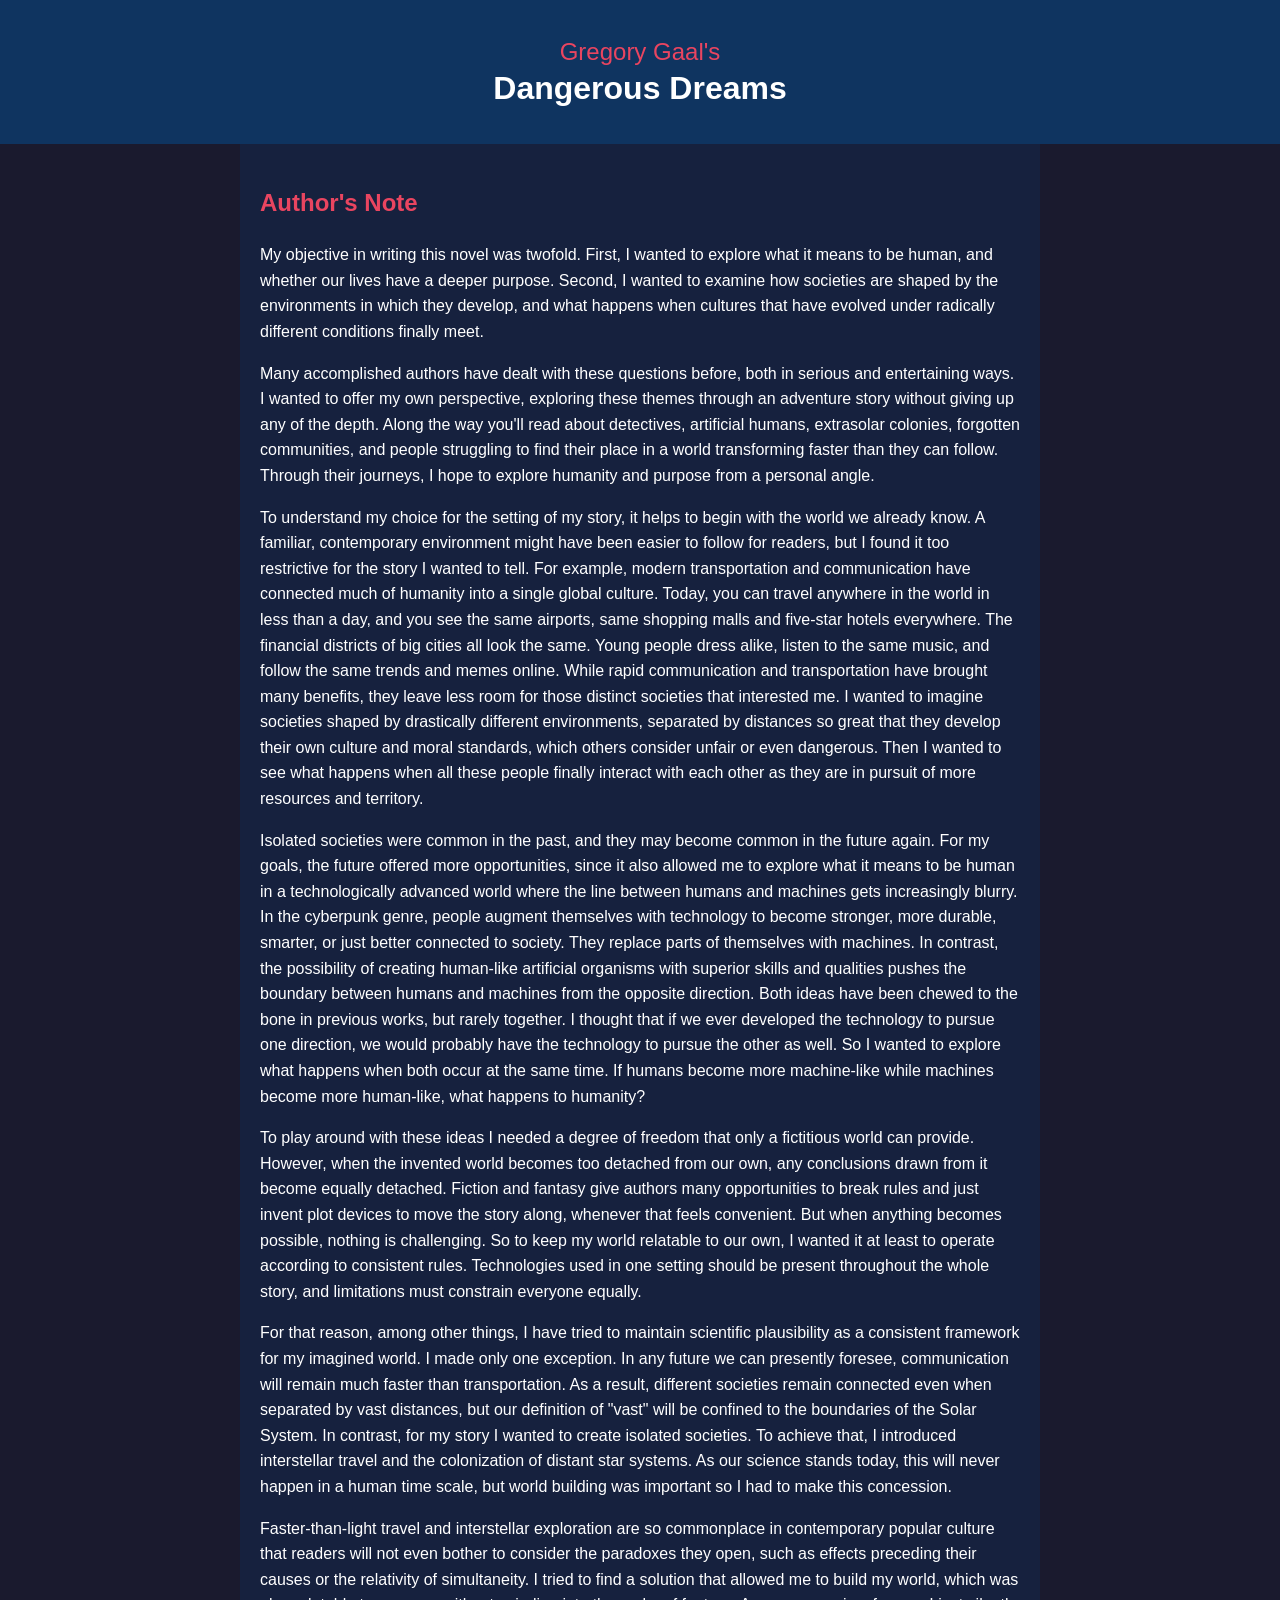
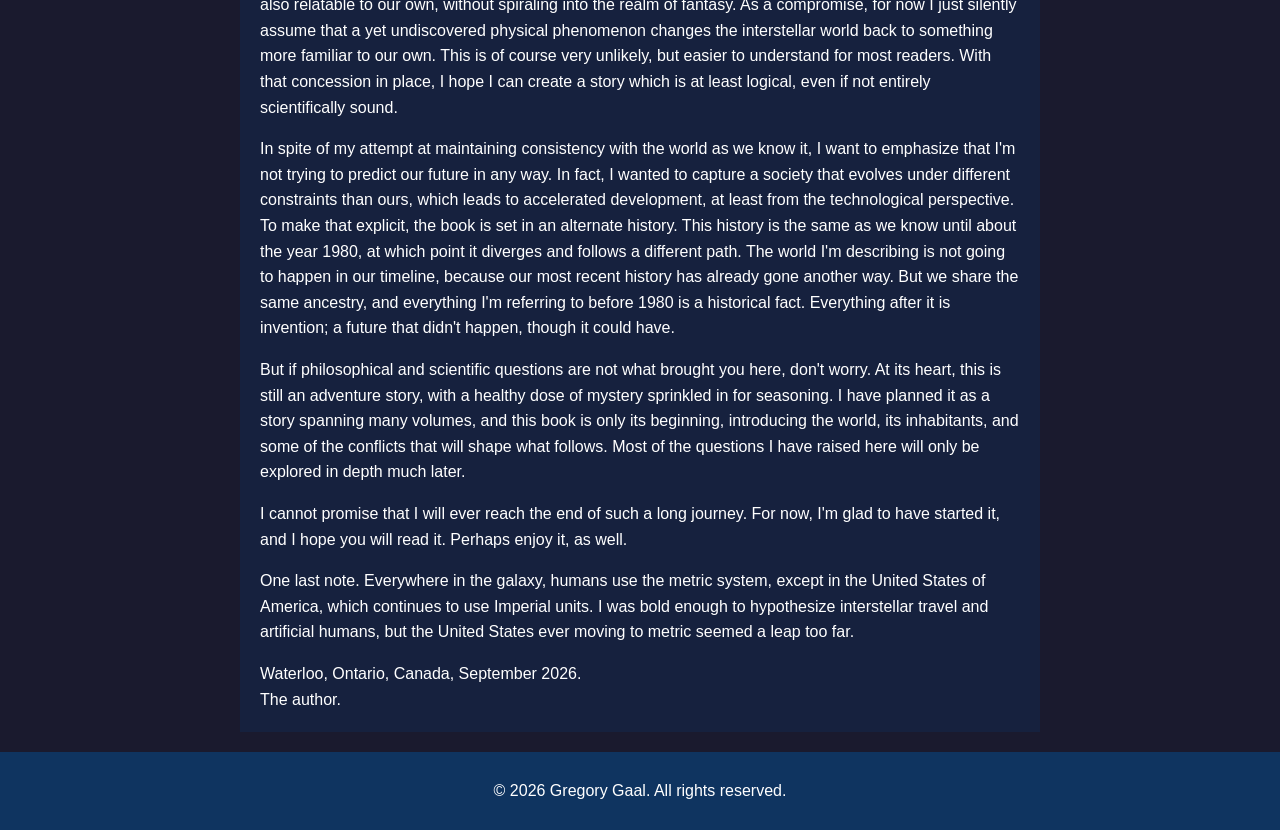
<file: chapters/00-authors-note.html>
<!doctype html>
<html lang="en">
<head>
  <meta charset="utf-8" />
  <meta name="viewport" content="width=device-width, initial-scale=1" />
  <title>Dangerous Dreams · Author's Note</title>

  <!-- Relative to /chapters -->
  <link rel="stylesheet" href="../styles.css" />

</head>
<body>

  <header class="header part-header">
<h1 class="book-title">
    <span class="author">Gregory Gaal's</span>
    <span class="title">Dangerous Dreams</span>
</h1>
  </header>

  <main class="container">

    <section class="content">


<h2>Author's Note</h2>

My objective in writing this novel was twofold. First, I wanted to explore
what it means to be human, and whether our lives have a deeper purpose.
Second, I wanted to examine how societies are shaped by the environments in
which they develop, and what happens when cultures that have evolved under
radically different conditions finally meet.
</p><p>
Many accomplished authors have dealt with these questions before, both in
serious and entertaining ways. I wanted to offer my own perspective, exploring
these themes through an adventure story without giving up any of the depth.
Along the way you'll read about detectives, artificial humans, extrasolar
colonies, forgotten communities, and people struggling to find their place in
a world transforming faster than they can follow.  Through their
journeys, I hope to explore humanity and purpose from a personal angle.
</p><p>
To understand my choice for the setting of my story, it helps to begin with the
world we already know.  A familiar, contemporary environment might have been
easier to follow for readers, but I found it too restrictive for the story I
wanted to tell.  For example, modern transportation and communication have
connected much of humanity into a single global culture.  Today, you can
travel anywhere in the world in less than a day, and you see the same
airports, same shopping malls and five-star hotels everywhere.  The financial
districts of big cities all look the same.  Young people dress alike, listen
to the same music, and follow the same trends and memes online.  While
rapid communication and transportation have brought many benefits, they leave
less room for those distinct societies that interested me. I wanted to
imagine societies shaped by drastically different environments, separated by
distances so great that they
develop their own culture and moral standards, which others consider unfair or
even dangerous.  Then I wanted to see what happens when all these people
finally interact with each other as they are in pursuit of more resources and
territory.
</p><p>
Isolated societies were common in the past, and they may become common in the
future again. For my goals, the future offered more opportunities, since it
also allowed me to explore what it means to be human in a technologically
advanced world where the line between humans and machines gets increasingly
blurry. In the cyberpunk genre, people augment themselves with technology to become
stronger, more durable, smarter, or just better connected to society. They replace
parts of themselves with machines. In contrast, the possibility of creating
human-like artificial organisms with superior skills and qualities pushes the
boundary between humans and machines from the opposite direction. Both ideas
have been chewed to the bone in previous works, but rarely together. I thought
that if we ever developed the technology to pursue one direction, we would
probably have the technology to pursue the other as well. So I wanted to explore what happens when both occur at
the same time. If humans become more machine-like while machines become more
human-like, what happens to humanity?
</p><p>
To play around with these ideas I needed a degree of freedom that only a
fictitious world can provide.
However, when the invented world becomes too detached from our own, any
conclusions drawn from it become equally detached.
Fiction and fantasy give authors many opportunities to break rules
and just invent plot devices to move the story along, whenever that feels
convenient.  But when anything becomes possible, nothing is challenging.  So
to keep my world relatable to our own, I wanted it at least to operate
according to consistent rules. Technologies used in one setting should be
present throughout the whole story, and limitations must constrain everyone
equally.
</p><p>
For that reason, among other things, I have tried to maintain scientific
plausibility as a consistent framework for my imagined world.
I made only one exception.  In any future we can presently foresee,
communication will remain much faster than transportation.
As a result, different societies remain
connected even when separated by vast distances, but our definition of "vast"
will be confined to the boundaries of the Solar System.  In contrast, for my story I
wanted to create isolated societies.  To achieve that, I introduced
interstellar travel and the colonization of distant star systems.  As our
science stands today, this will never happen in a human time scale, but world
building was important so I had to make this concession.
</p><p>
Faster-than-light travel and interstellar exploration are so commonplace in
contemporary popular culture that readers will not even bother to consider the
paradoxes they open, such as effects preceding their causes or the relativity of
simultaneity.  I tried to find a solution that allowed me to build my world,
which was also relatable to our own,
without spiraling into the realm of fantasy.  As a compromise, for now
I just silently assume that a yet undiscovered physical
phenomenon changes the interstellar world back to something more familiar to our
own. This is of course very unlikely, but easier to understand
for most readers.  With that concession in place, I hope I can create a
story which is at least logical, even if not entirely scientifically sound.
</p><p>
In spite of my attempt at maintaining consistency with the world as we know it,
I want to emphasize that I'm not trying
to predict our future in any way.  In fact, I wanted to capture a society that
evolves under different constraints than ours, which leads to accelerated
development, at least from the technological perspective.  To make that
explicit, the book is set in
an alternate history.  This history is the same as we know
until about the year 1980, at which point it diverges and follows a different
path.  The world I'm describing is not going to happen in our timeline,
because our most recent history has already gone another way.  But we share the same
ancestry, and everything I'm referring to before 1980 is a historical fact.
Everything after it is invention; a future that didn't happen, though it
could have.
</p></p>
But if philosophical and scientific questions are not what brought you here,
don't worry. At its heart, this is still an adventure story, with a healthy
dose of mystery sprinkled in for seasoning. I have planned it as a story
spanning many volumes, and this book is only its beginning, introducing the
world, its inhabitants, and some of the conflicts that will shape what
follows. Most of the questions I have raised here will only be
explored in depth much later.
</p></p>
I cannot promise that I will ever reach the end of such a long journey.
For now, I'm glad to have started it, and I hope you will read it.  Perhaps
enjoy it, as well.
</p></p>
One last note. Everywhere in the galaxy, humans use the metric system, except
in the United States of America, which continues to use Imperial units. I was
bold enough to hypothesize interstellar travel and artificial humans, but the
United States ever moving to metric seemed a leap too far.
</p></p>


Waterloo, Ontario, Canada, September 2026.<br>
The author.


    </section>

  </main>

  <footer class="footer">
    <p>© 2026 Gregory Gaal.  All rights reserved.</p>
  </footer>

</body>
</html>
</file>
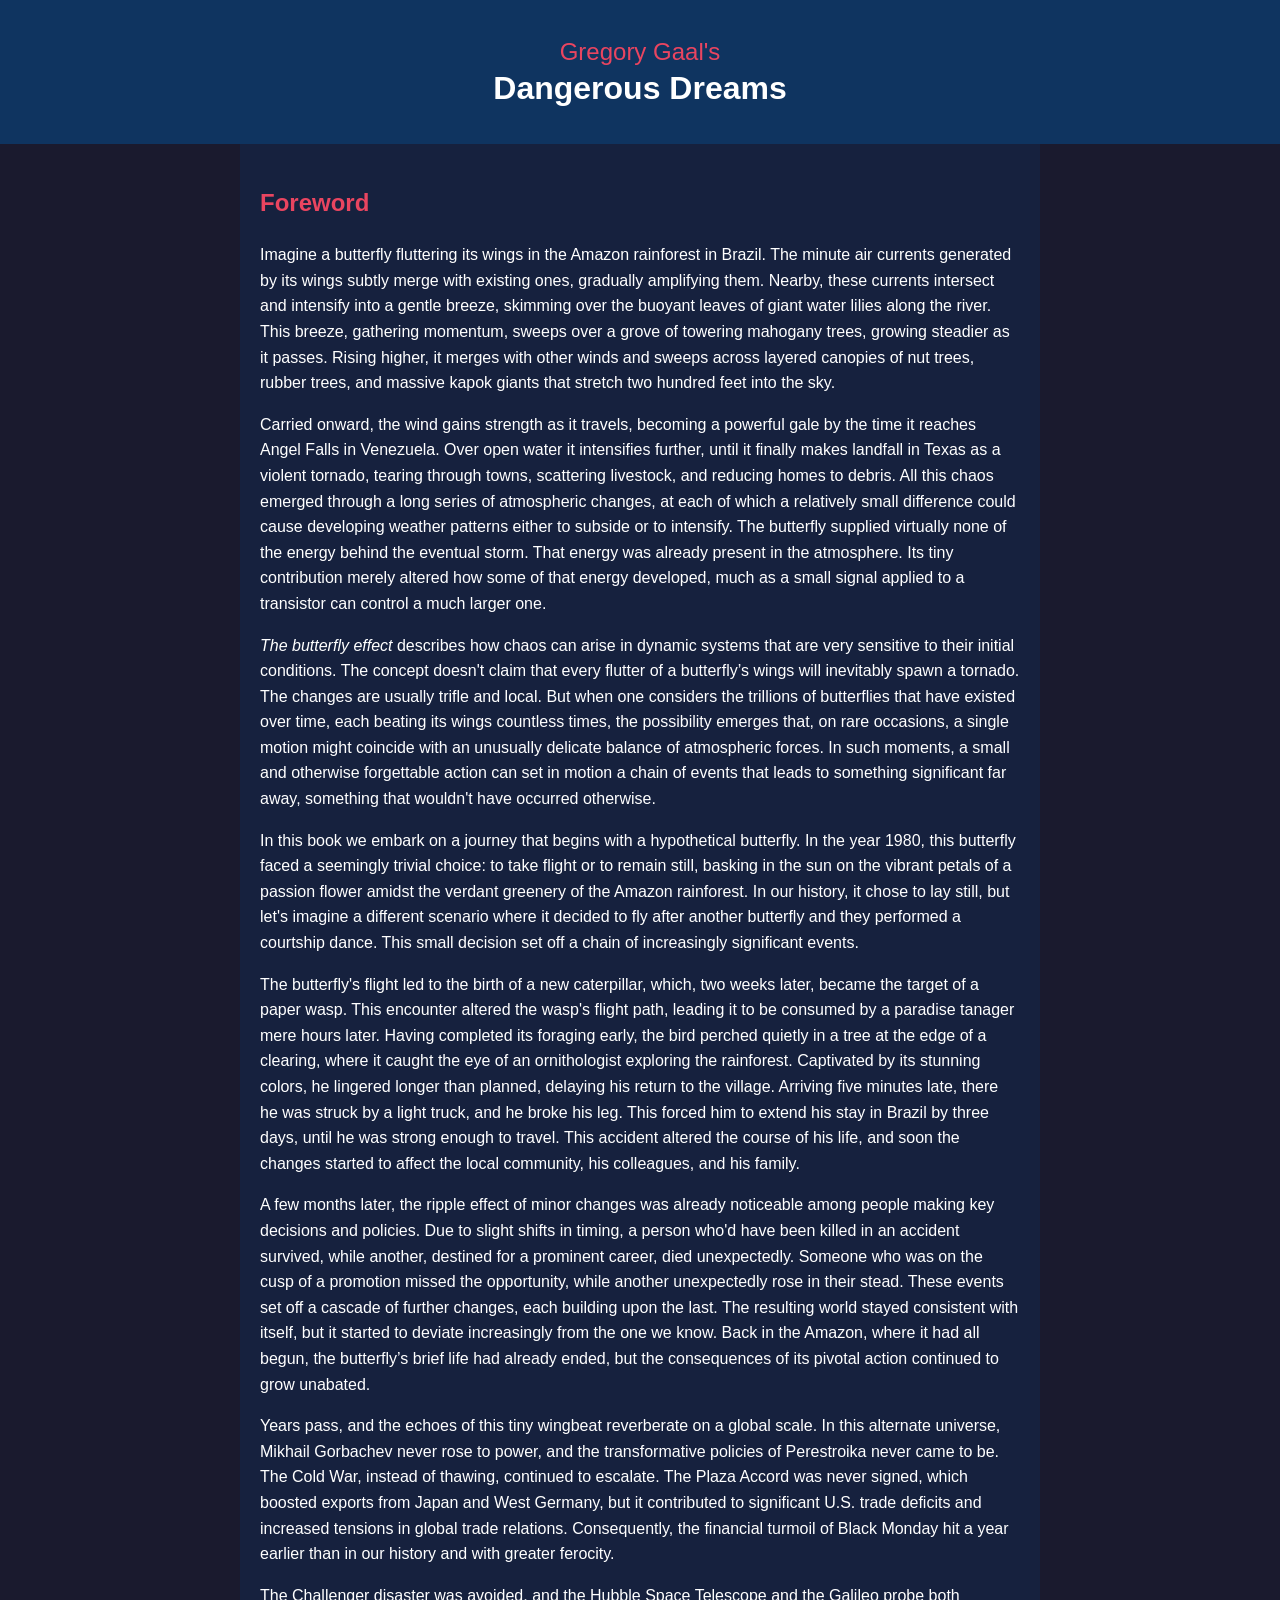
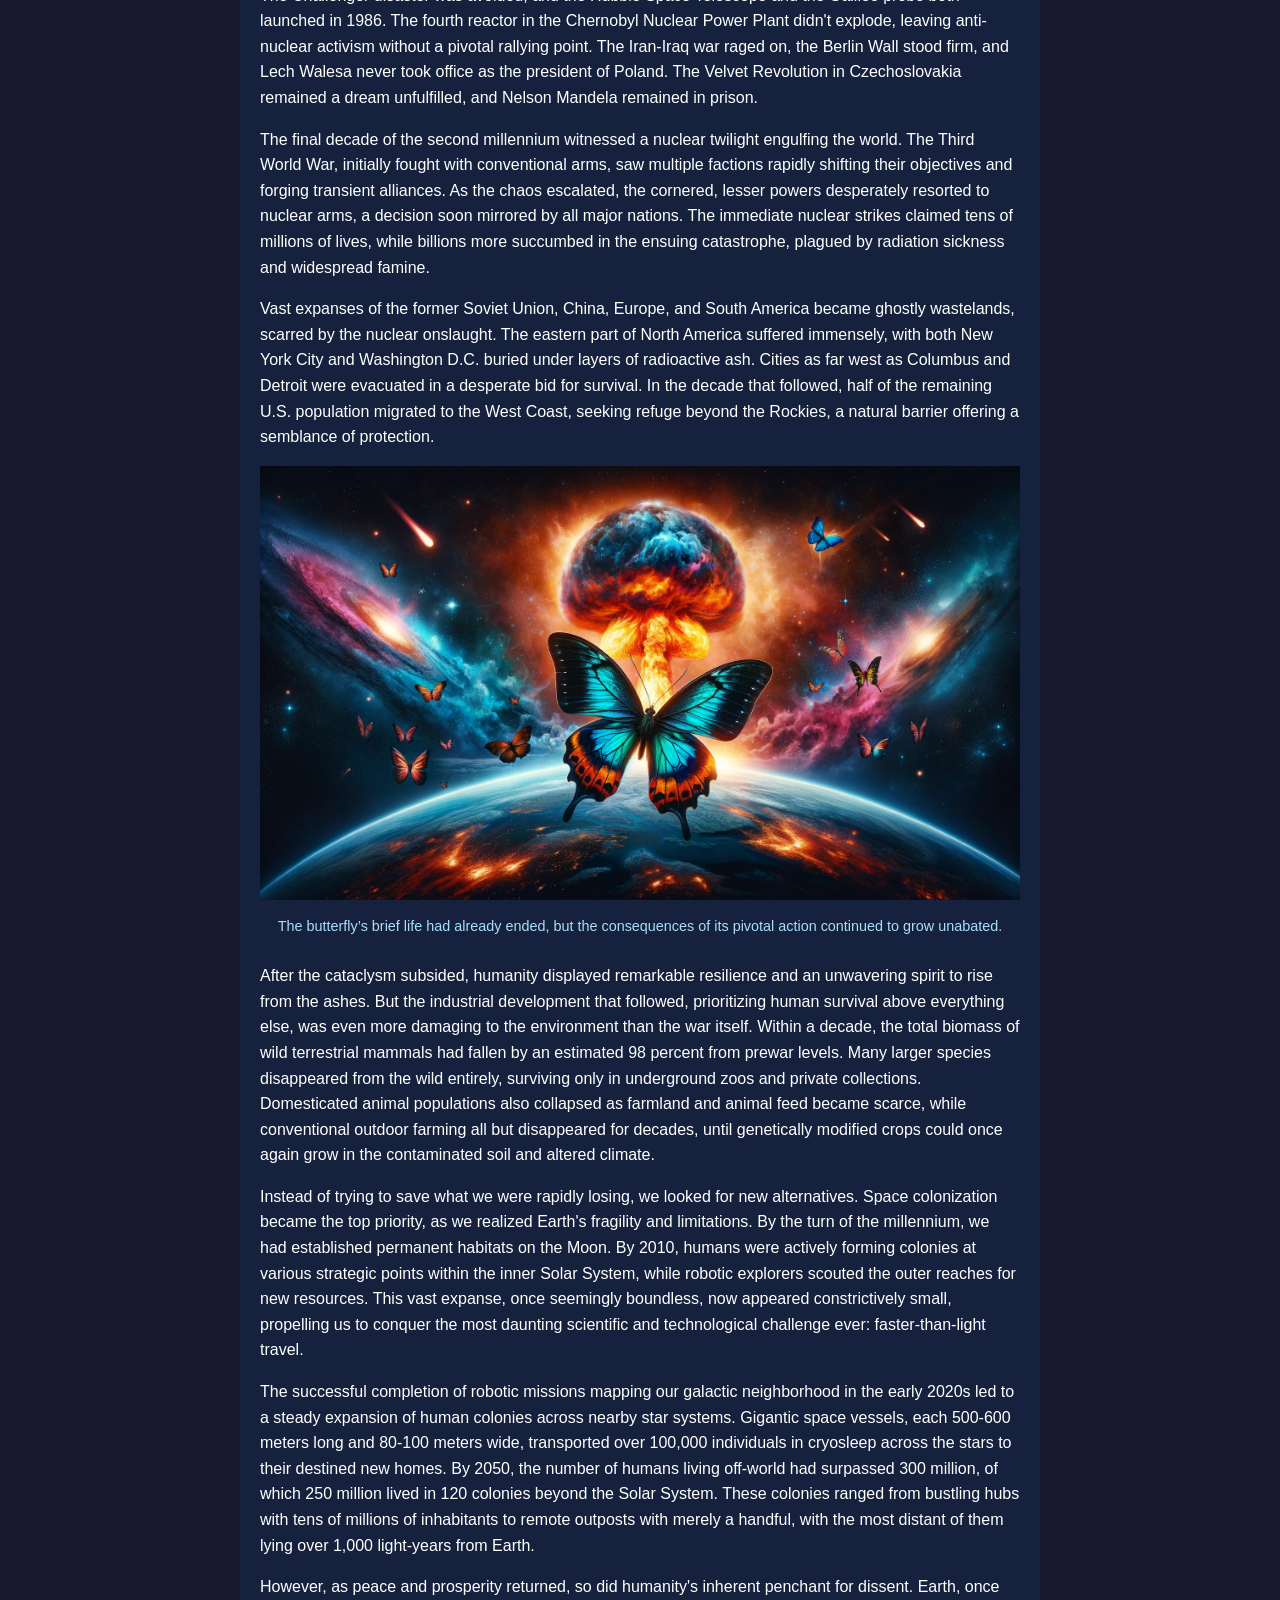
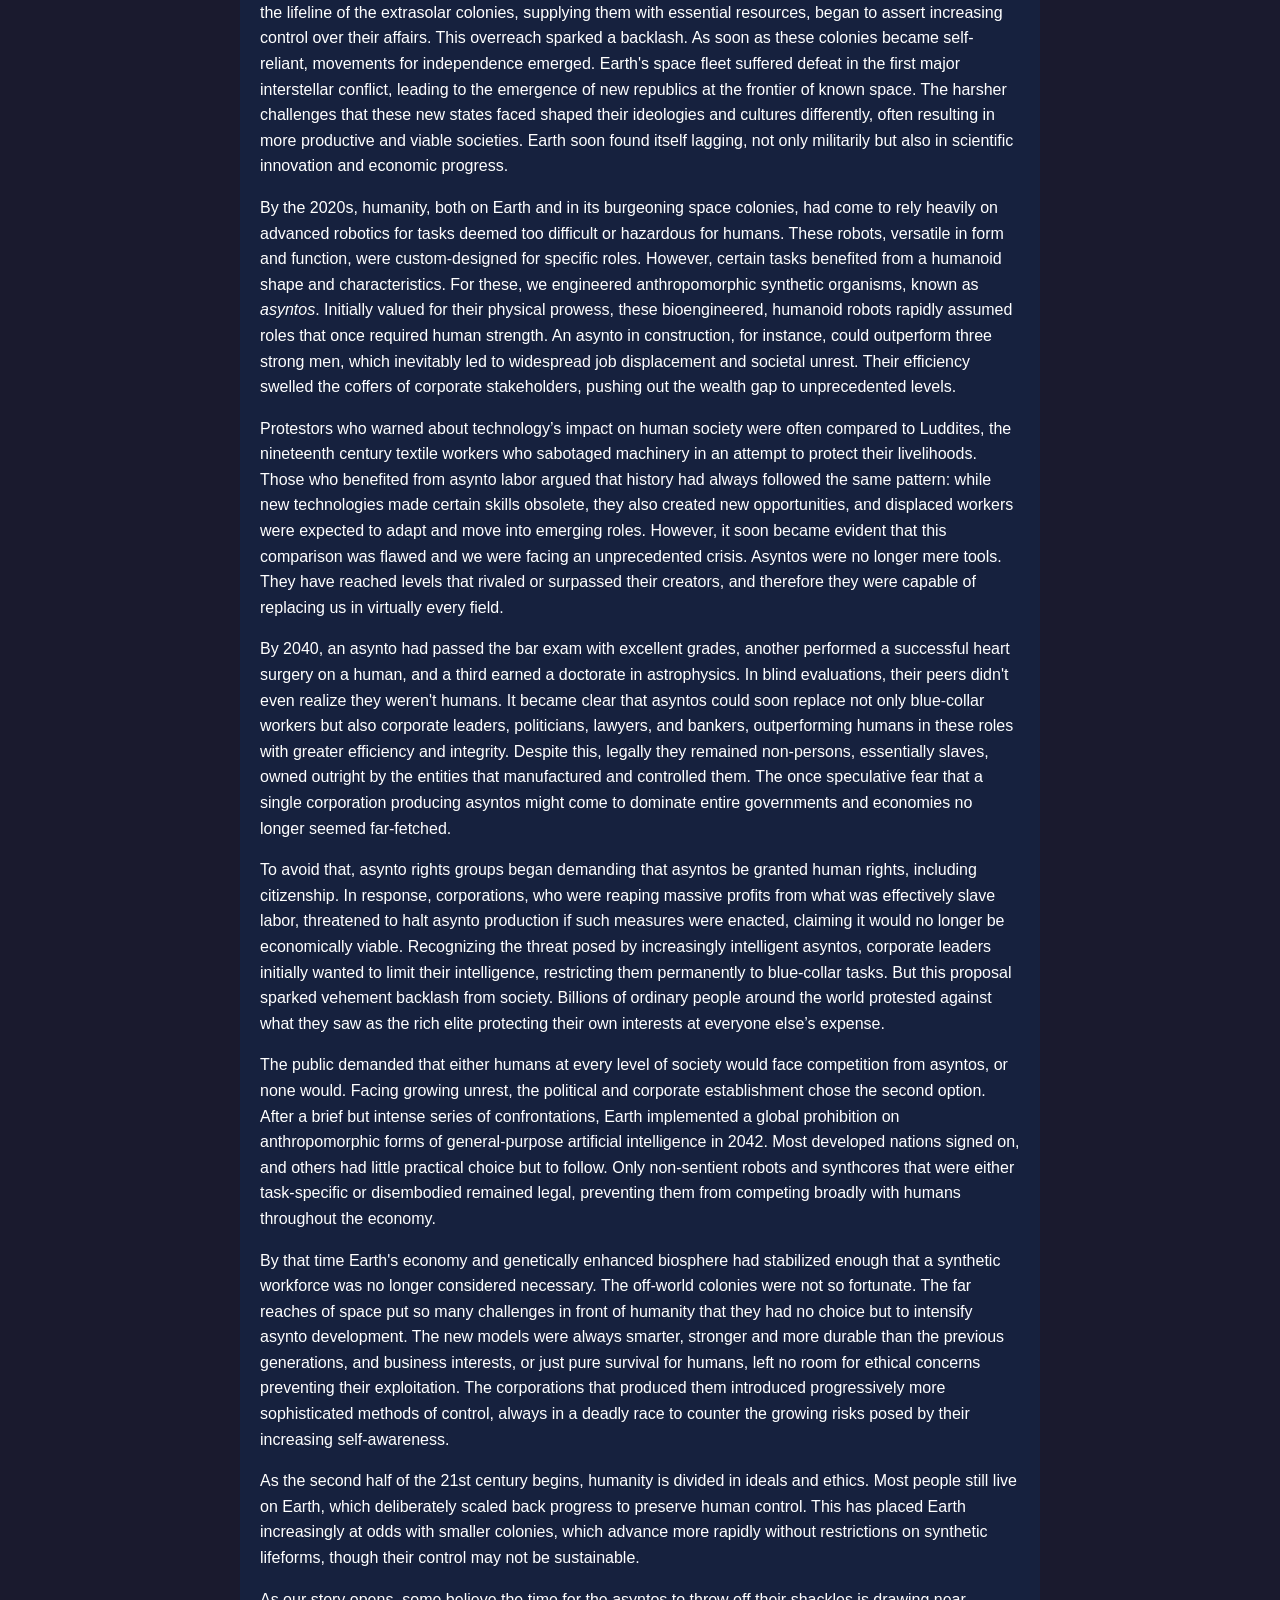
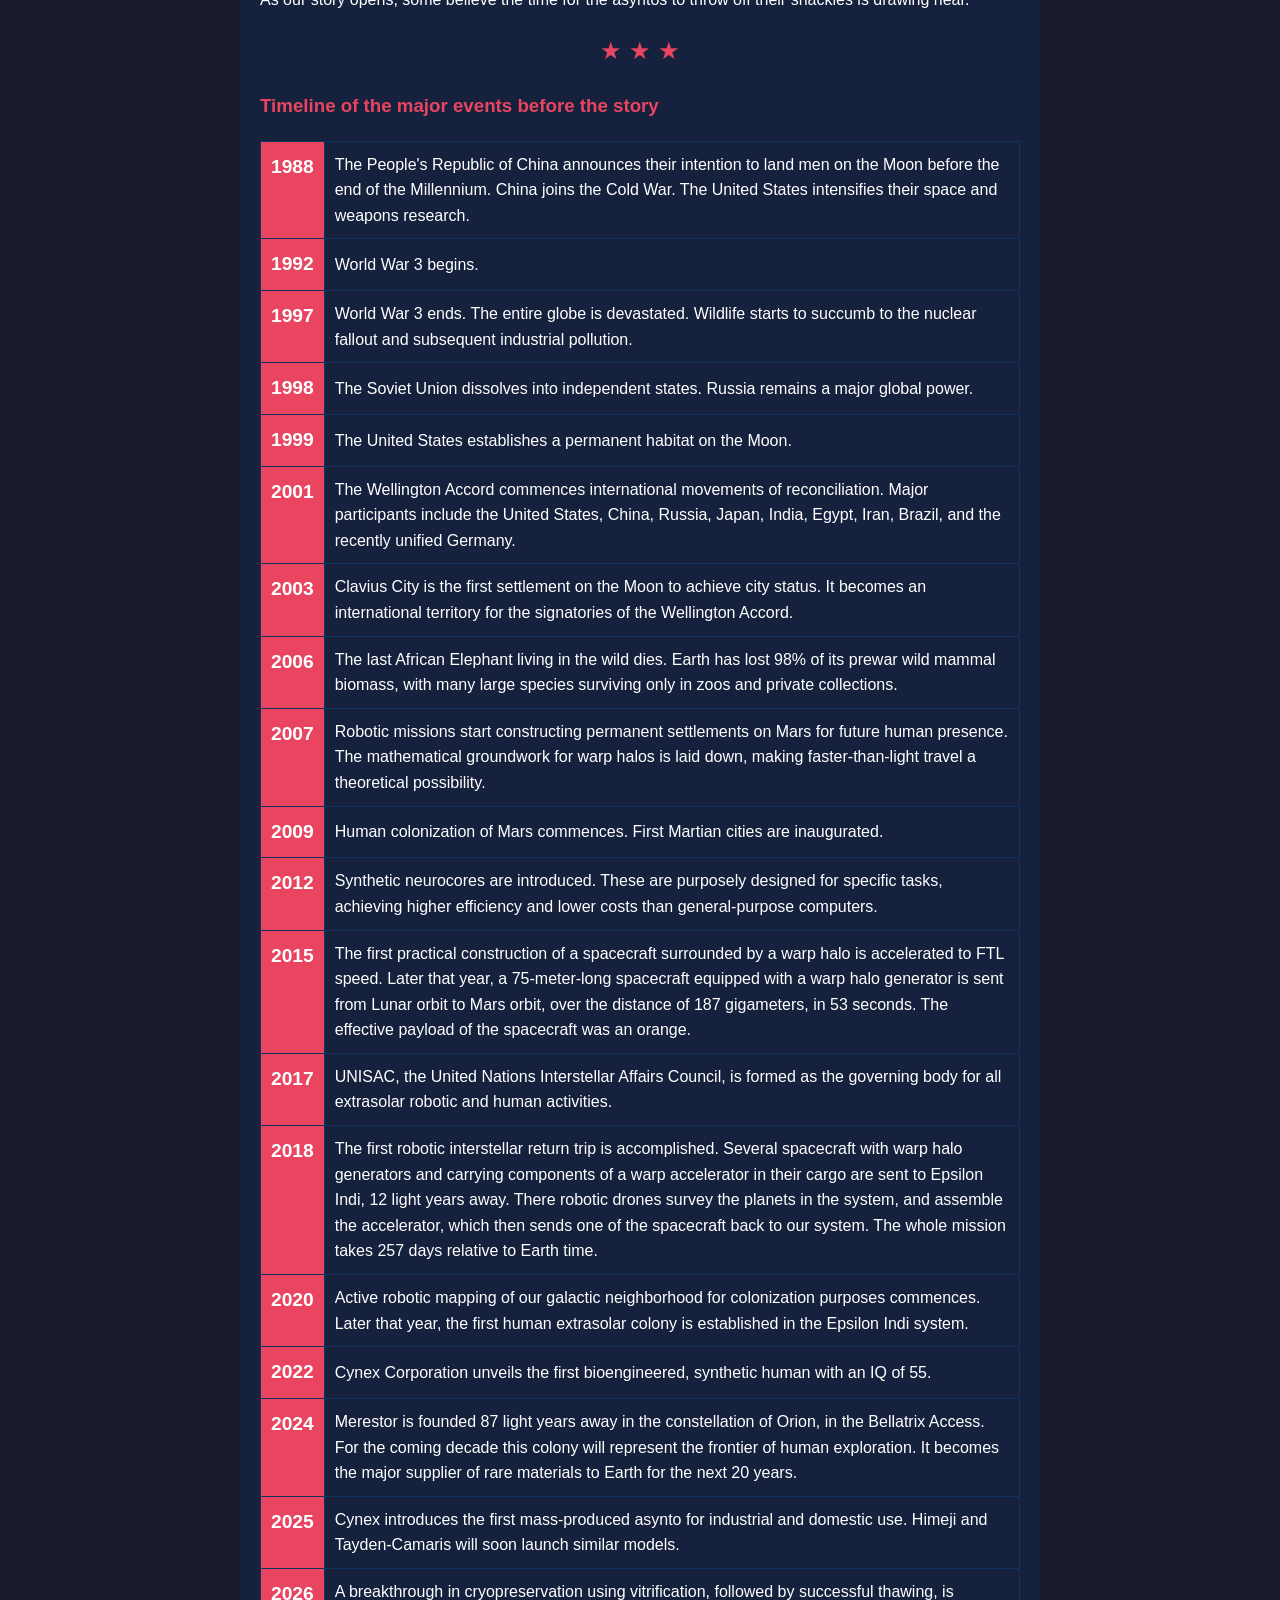
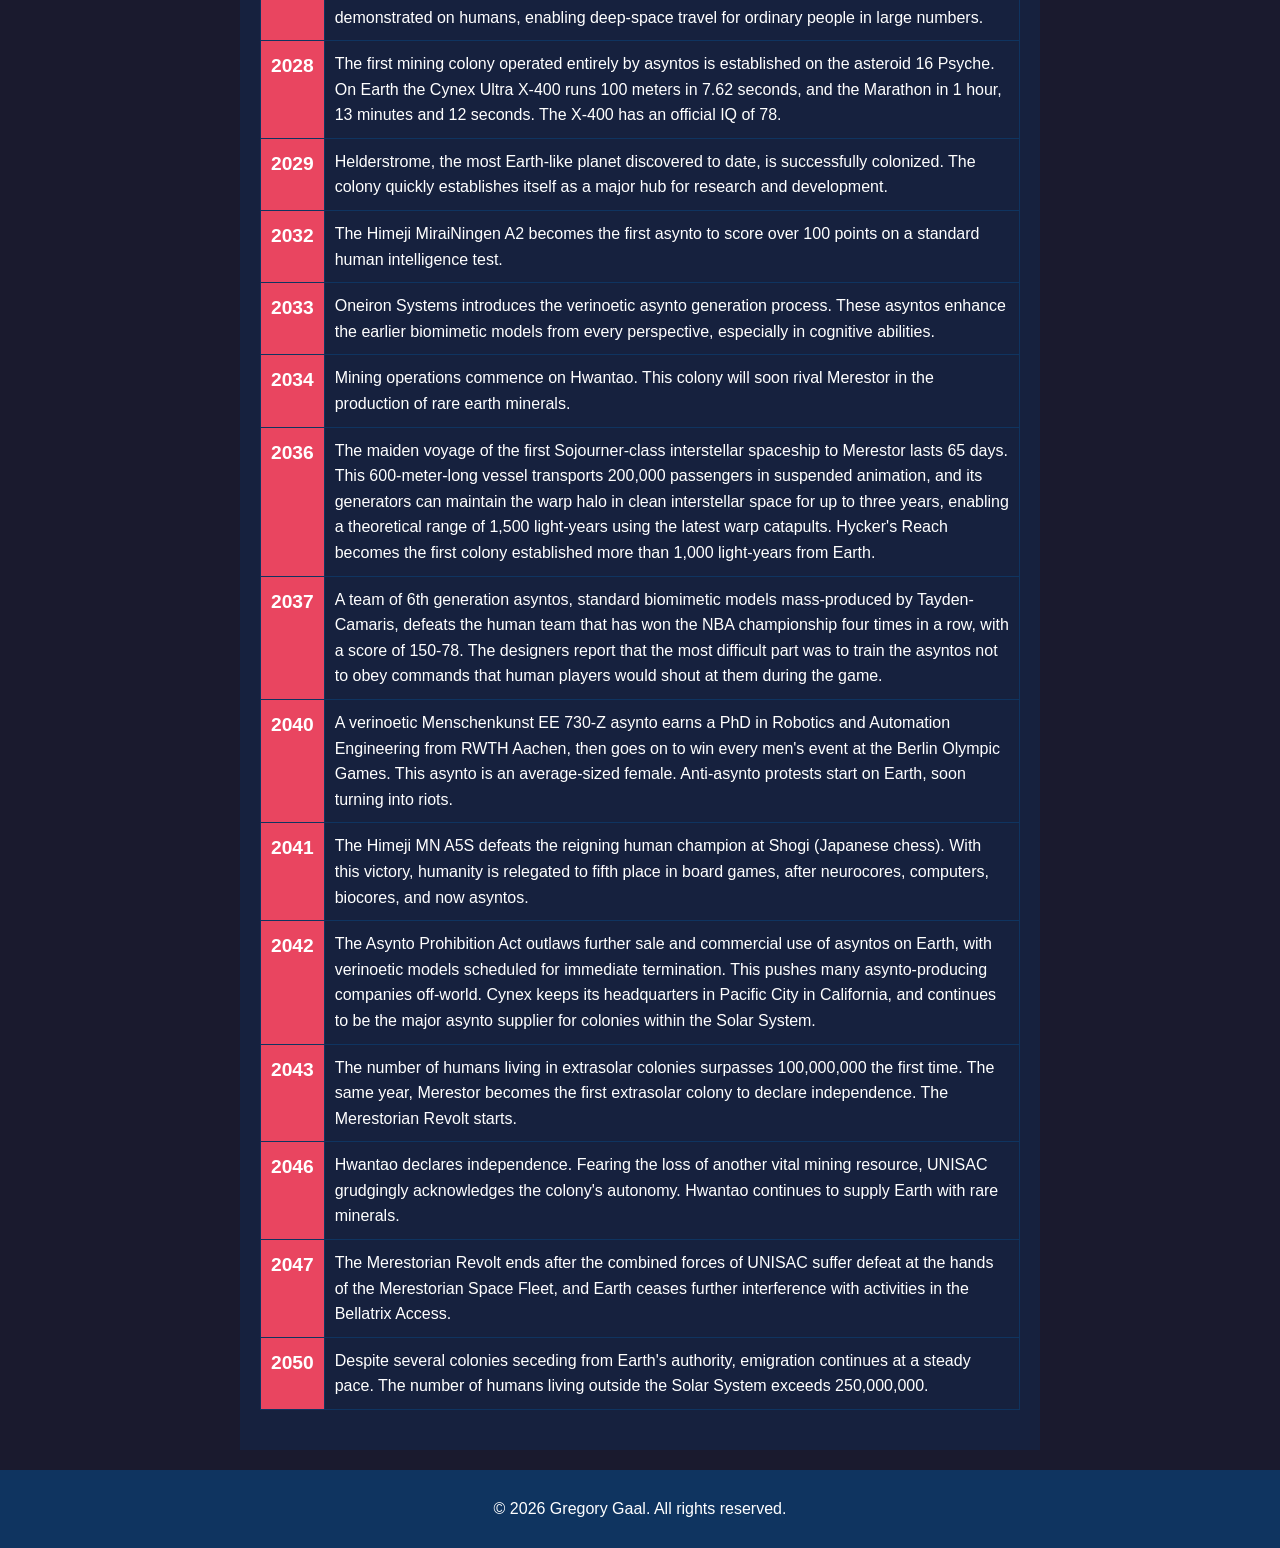
<file: chapters/00-foreword.html>
<!doctype html>
<html lang="en">
<head>
  <meta charset="utf-8" />
  <meta name="viewport" content="width=device-width, initial-scale=1" />
  <title>Dangerous Dreams · Foreword</title>

  <!-- Relative to /chapters -->
  <link rel="stylesheet" href="../styles.css" />

</head>
<body>

  <header class="header part-header">
<h1 class="book-title">
    <span class="author">Gregory Gaal's</span>
    <span class="title">Dangerous Dreams</span>
</h1>
  </header>

  <main class="container">

    <section class="content">
      <h2>Foreword</h2>


<p>
Imagine a butterfly fluttering its wings in the Amazon rainforest in Brazil.
The minute air currents generated by its wings subtly merge with existing
ones, gradually amplifying them. Nearby, these currents intersect and
intensify into a gentle breeze, skimming over the buoyant leaves of giant water
lilies along the river. This breeze, gathering momentum, sweeps over a grove
of towering mahogany trees, growing steadier as it passes.
Rising higher, it merges with other winds and sweeps across layered canopies
of nut trees, rubber trees, and massive kapok giants that stretch two hundred
feet into the sky.
</p><p>
Carried onward, the wind gains strength as it travels, becoming a
powerful gale by the time it reaches Angel Falls in Venezuela. Over open water
it intensifies further, until it finally makes landfall in Texas as a violent
tornado, tearing through towns, scattering livestock, and reducing homes to
debris. All this chaos emerged through a long series of atmospheric changes,
at each of which a relatively small difference could cause developing weather
patterns either to subside or to intensify. The butterfly supplied virtually
none of the energy behind the eventual storm. That energy was already present
in the atmosphere. Its tiny contribution merely altered how some of that
energy developed, much as a small signal applied to a transistor can control a
much larger one.
</p><p>
<i>The butterfly effect</i>
describes how chaos can arise in dynamic systems that are
very sensitive to their initial conditions. The concept doesn't claim
that every flutter of a butterfly’s wings will inevitably spawn a
tornado. The changes are usually trifle and local.  But when one considers the
trillions of butterflies that have existed over time, each beating its wings
countless times, the possibility emerges that, on rare occasions, a single
motion might coincide with an unusually delicate balance of atmospheric
forces. In such moments, a small and otherwise forgettable action can set in
motion a chain of events that leads to something significant far away,
something that wouldn't have occurred otherwise.
</p><p>
In this book we embark on a journey that begins with a hypothetical butterfly.
In the year 1980, this butterfly faced a seemingly trivial choice: to take
flight or to remain still, basking in the sun on the vibrant petals of a
passion flower amidst the verdant greenery of the Amazon rainforest. In our
history, it chose to lay still, but let's imagine a different scenario where
it decided to fly after another butterfly and they performed a courtship
dance.  This small decision set off a chain of increasingly significant
events.</p>

The butterfly's flight led to the birth of a new caterpillar, which, two
weeks later, became the target of a paper wasp. This encounter altered the
wasp's flight path, leading it to be consumed by a paradise tanager mere hours
later. Having completed its foraging early, the bird perched quietly in a tree
at the edge of a clearing, where it caught the eye of an ornithologist
exploring the rainforest.  Captivated by its stunning colors, he lingered
longer than planned, delaying his return to the village.
Arriving five minutes late, there
he was struck by a light truck, and he broke his leg. This forced him to 
extend his stay in Brazil by three days, until he was strong enough to travel.
This accident altered the course of
his life, and soon the changes started to affect the local community, his
colleagues, and his family.</p>

A few months later, the ripple effect of minor changes was already noticeable
among people making key decisions and policies.  Due to slight shifts in
timing, a person who'd have been killed in an accident survived, while another,
destined for a prominent career, died unexpectedly.  Someone who was on the
cusp of a promotion missed the opportunity, while another unexpectedly rose
in their stead. These events set off a cascade of further changes, each
building upon the last.  The resulting world stayed consistent with itself, but
it started to deviate increasingly from the one we know.
Back in the Amazon, where it had all begun, the butterfly’s brief life had
already ended, but the consequences of its pivotal
action continued to grow unabated.</p>

Years pass, and the echoes of this tiny wingbeat reverberate on a global
scale.  In this alternate universe, Mikhail Gorbachev never rose to power, and
the transformative policies of Perestroika never came to be. The Cold War,
instead of thawing, continued to escalate.  The Plaza Accord was never signed,
which boosted exports from Japan and West Germany, but it contributed to
significant U.S. trade deficits and increased tensions in global trade
relations.  Consequently, the financial turmoil of Black Monday hit a year
earlier than in our history and with greater ferocity.</p>

The Challenger
disaster was avoided, and the Hubble Space Telescope and the Galileo probe
both launched in 1986.  The fourth reactor in the Chernobyl Nuclear Power Plant didn't explode,
leaving anti-nuclear activism without a pivotal rallying point. The
Iran-Iraq war raged on, the Berlin Wall stood firm, and Lech Walesa never took
office as the president of Poland. The Velvet Revolution in Czechoslovakia
remained a dream unfulfilled, and Nelson Mandela remained in prison.</p>

The final decade of the second millennium witnessed a nuclear twilight
engulfing the world. The Third World War, initially fought with conventional
arms, saw multiple factions rapidly shifting their objectives and forging
transient alliances. As the chaos escalated, the cornered, lesser powers
desperately resorted to nuclear arms, a decision soon mirrored by all major
nations.
The immediate nuclear strikes claimed tens of millions of lives, while
billions more succumbed in the ensuing catastrophe, plagued by radiation
sickness and widespread famine.</p>

 Vast expanses of the former Soviet Union,
China, Europe, and South America became ghostly wastelands, scarred by the
nuclear onslaught. The eastern part of North America suffered immensely, with
both New York City and Washington D.C. buried under layers of radioactive ash.
Cities as far west as Columbus and Detroit were evacuated in a desperate bid
for survival. In the decade that followed, half of the remaining U.S.
population migrated to the West Coast, seeking refuge beyond the Rockies, a
natural barrier offering a semblance of protection.</p>

<img src="../images/dadr0000.webp" alt="Butterfly effect" class="img-responsive">
<div class="image-explanation">
The butterfly’s brief life had
already ended, but the consequences of its pivotal
action continued to grow unabated.
</div>

After the cataclysm subsided, humanity displayed remarkable resilience and an
unwavering spirit to rise from the ashes.  But the industrial development that
followed, prioritizing human survival above everything else, was even more
damaging to the environment than the war itself.
Within a decade, the total biomass of wild terrestrial mammals had fallen by
an estimated 98 percent from prewar levels. Many larger species disappeared
from the wild entirely, surviving only in underground zoos and 
private collections.
Domesticated animal populations also collapsed as farmland and animal feed
became scarce, while conventional outdoor farming all but disappeared for
decades, until genetically modified crops could once again grow in the
contaminated soil and altered climate.
</p><p>
Instead of trying to save what we were rapidly losing, we looked for new
alternatives.  Space
colonization became the top priority, as we realized
Earth's fragility and limitations. By the turn of the millennium, we had
established permanent habitats on the Moon.  By 2010, humans were actively
forming colonies at various strategic points within the inner Solar System,
while robotic explorers scouted the outer reaches for new resources. This vast
expanse, once seemingly boundless, now appeared constrictively small,
propelling us to conquer the most daunting scientific and technological
challenge ever: faster-than-light travel.</p>

The successful completion of robotic missions mapping our galactic
neighborhood in the early 2020s led to a steady expansion of human colonies
across nearby star systems.
 Gigantic space vessels, each 500-600 meters long and 80-100 meters wide,
transported over 100,000 individuals in cryosleep across the stars to their destined
new homes. By 2050, the number of humans living off-world had surpassed 300
million, of which 250 million lived in 120 colonies beyond the
Solar System. These colonies ranged from bustling
hubs with tens of millions of inhabitants to remote outposts with merely a
handful, with the most distant of them lying over 1,000 light-years from
Earth.</p>


However, as peace and prosperity returned, so did humanity's inherent penchant
for dissent. Earth, once the lifeline of the extrasolar colonies, supplying
them with essential resources, began to assert increasing control over their
affairs. This overreach sparked a backlash. As soon as these colonies became
self-reliant, movements for independence emerged. Earth's space fleet
suffered defeat in the first major interstellar conflict, leading to the
emergence of new republics at the frontier of known space.
The harsher challenges that these new states faced shaped their ideologies and
cultures differently, often resulting in more productive and viable societies.
Earth soon found itself lagging, not only militarily but also in scientific
innovation and economic progress.</p>

By the 2020s, humanity, both on Earth and in its burgeoning space colonies,
had come to rely heavily on advanced robotics for tasks deemed too difficult
or hazardous for humans. These robots, versatile in form and function, were
custom-designed for specific roles. However, certain tasks benefited from a
humanoid shape and characteristics. For these, we engineered anthropomorphic
synthetic organisms, known as <i>asyntos</i>. Initially valued for their physical
prowess, these bioengineered, humanoid robots rapidly assumed roles that once
required human strength. An asynto in construction, for instance, could
outperform three strong men, which inevitably led to widespread job
displacement and societal unrest. Their efficiency swelled the coffers of
corporate stakeholders, pushing out the wealth gap to unprecedented
levels.</p>

Protestors who warned about technology’s impact on human society were often
compared to Luddites, the nineteenth century textile workers who
sabotaged machinery in an attempt to protect their livelihoods. Those who
benefited from asynto labor argued that history had always followed the same
pattern: while new technologies made certain skills obsolete, they also
created new opportunities, and displaced workers were expected to adapt and
move into emerging roles.
However, it soon became evident that this comparison was flawed and
we were facing an unprecedented crisis.
Asyntos were no longer mere tools.
They have reached levels that rivaled or surpassed their creators, and
therefore they were capable of replacing us in virtually every field.</p>

By 2040, an asynto had passed the bar exam with excellent grades,
another performed a successful heart surgery on a human, and a third
earned a doctorate in astrophysics.  In blind evaluations, their
peers didn't even realize they weren't humans.
It became clear that asyntos could soon replace not only blue-collar
workers but also corporate leaders, politicians, lawyers, and bankers,
outperforming humans in these roles with greater efficiency and integrity.
Despite this, legally they remained non-persons, essentially slaves, owned
outright by the entities that manufactured and controlled them. The once
speculative fear that a single corporation producing asyntos might
come to dominate entire governments and economies no longer seemed
far-fetched.</p>

To avoid that, asynto rights groups began demanding that asyntos be granted
human rights, including citizenship. In response, corporations, who were
reaping massive profits from what was effectively slave labor, threatened to
halt asynto production if such measures were enacted, claiming it would no
longer be economically viable.  Recognizing the threat posed by increasingly
intelligent asyntos, corporate leaders initially wanted to limit
their intelligence, restricting them permanently to blue-collar tasks. But
this proposal sparked vehement backlash from society. Billions of ordinary
people around the world protested against what they saw as the rich elite
protecting their own interests at everyone else’s expense.
</p><p>
The public demanded that either humans at every level of society would face
competition from asyntos, or none would.  Facing growing unrest, the
political and corporate establishment chose the second option. After a
brief but intense series of confrontations, Earth implemented a global
prohibition on anthropomorphic forms of general-purpose artificial
intelligence in 2042. Most developed nations signed on, and others had little
practical choice but to follow. Only non-sentient robots and synthcores that
were either task-specific or disembodied remained legal, preventing them from
competing broadly with humans throughout the economy.
</p><p>
By that time Earth's economy and genetically enhanced biosphere had stabilized
enough that a synthetic workforce was no longer considered necessary.  The
off-world colonies were not so fortunate. The far reaches of space put so
many challenges in front of humanity that they had no choice but to
intensify asynto development.  The new models were always smarter, stronger
and more durable than the previous generations, and business interests, or
just pure survival for humans, left no room for ethical
concerns preventing their exploitation.
The corporations that produced them introduced
progressively more sophisticated methods of control, always in a deadly race
to counter the growing risks posed by their increasing self-awareness.
</p><p>
As the second half of the 21st century begins, humanity is divided in ideals
and ethics. Most people still live on Earth, which deliberately scaled back
progress to preserve human control. This has placed Earth increasingly at odds
with smaller colonies, which advance more rapidly without restrictions on
synthetic lifeforms, though their control may not be sustainable.
</p><p>
As our story opens, some
believe the time for the asyntos to throw off their shackles is drawing
near.</p>


<div class="scene-separator">
    &#9733; &#9733; &#9733;
</div>


<h3>Timeline of the major events before the story</h3>

<table class="styled-table">
<tr>
<td>1988</td>
<td>The People's Republic of China announces their intention to land men on
the Moon before the end of the Millennium.  China joins the Cold War.  The
United States intensifies their space and weapons research.</td>
</tr>
<tr>
<td>1992</td>
<td>World War 3 begins.</td>
</tr>
<tr>
<td>1997</td>
<td>World War 3 ends.  The entire globe is devastated.  Wildlife starts to
succumb to the nuclear fallout and subsequent industrial pollution.</td>
</tr>
<tr>
<td>1998</td>
<td>The Soviet Union dissolves into independent states.  Russia remains a
major global power.</td>
</tr>
<tr>
<td>1999</td>
<td>The United States establishes a permanent habitat on the Moon.</td>
</tr>
<tr>
<td>2001</td>
<td>The Wellington Accord commences international movements of reconciliation.
Major participants include the United States, China, Russia, Japan, India,
Egypt, Iran, Brazil, and the recently unified Germany.</td>
</tr>
<tr>
<td>2003</td>
<td>Clavius City is the first settlement on the Moon to achieve city status.  It
becomes an international territory for the signatories of the
Wellington Accord.</td>
</tr>
<tr>
<td>2006</td>
<td>The last African Elephant living in the wild dies.  Earth has lost 98% of
its prewar wild mammal biomass, with many large species surviving
only in zoos and private collections.
</tr>
<tr>
<td>2007</td>
<td>Robotic missions start constructing permanent settlements on Mars for
future human presence.  The mathematical groundwork for warp halos is laid
down, making faster-than-light travel a theoretical possibility.</td>
</tr>
<tr>
<td>2009</td>
<td>Human colonization of Mars commences.  First Martian cities are
inaugurated.</td>
</tr>
<tr>
<td>2012</td>
<td>Synthetic neurocores are introduced.  These are purposely designed for
specific tasks, achieving higher efficiency and lower costs than
general-purpose computers.</td>
</tr>
<tr>
<td>2015</td>
<td>The first practical construction of a spacecraft surrounded by a warp halo
is accelerated to FTL speed.  Later that year, a 75-meter-long spacecraft
equipped with a warp halo generator is sent from Lunar orbit to Mars orbit,
over the distance of 187 gigameters, in 53 seconds.  The effective
payload of the spacecraft was an orange.</td>
</tr>
<tr>
<td>2017</td>
<td>UNISAC, the United Nations Interstellar Affairs Council, is formed as the
governing body for all extrasolar robotic and human activities.</td>
</tr>
<tr>
<td>2018</td>
<td>The first robotic interstellar return trip is accomplished.
Several spacecraft with
warp halo generators
and carrying components of a warp accelerator in their cargo
 are sent to Epsilon Indi, 12 light years away.
 There robotic drones
survey the planets in the system, and assemble the accelerator,
which then sends one of the spacecraft back to our system.
The whole mission takes 257 days relative to Earth
time.</td>
</tr>
<tr>
<td>2020</td>
<td>Active robotic mapping of our galactic neighborhood for colonization
purposes commences.  Later that year, the first human extrasolar colony is
established in the Epsilon Indi system.</td>
</tr>
<tr>
<td>2022</td>
<td>Cynex Corporation unveils the first bioengineered, synthetic human with an
IQ of 55.</td>
</tr>
<tr>
<td>2024</td>
<td>Merestor is founded 87 light years away in the constellation of Orion, in
the Bellatrix Access.  For the coming decade this colony will represent the
frontier of human exploration.  It becomes the major supplier of rare
materials to Earth for the next 20 years.</td>
</tr>
<tr>
<td>2025</td>
<td>Cynex introduces the first mass-produced asynto for industrial and
domestic use.  Himeji and Tayden-Camaris will soon launch similar models.</td>
</tr>
<tr>
<td>2026</td>
<td>A breakthrough in cryopreservation using vitrification, followed by
successful thawing, is demonstrated on humans, enabling deep-space travel for
ordinary people in large numbers.</td>
</tr>
<tr>
<td>2028</td>
<td>The first mining colony operated entirely by asyntos is established on the
asteroid 16 Psyche.  On Earth the Cynex Ultra X-400 runs 100 meters in 7.62
seconds, and the Marathon in 1 hour, 13 minutes and 12 seconds.  The X-400 has
an official IQ of 78.</td>
</tr>
<tr>
<td>2029</td>
<td>Helderstrome, the most Earth-like planet discovered to date, is
successfully colonized. The colony quickly establishes itself as a major hub
for research and development.</td>
</tr>
<tr>
<td>2032</td>
<td>The Himeji MiraiNingen A2 becomes the first asynto to score over 100 points on
a standard human intelligence test.</td>
</tr>
<tr>
<td>2033</td>
<td>Oneiron Systems introduces the verinoetic asynto generation process.
These asyntos enhance the earlier biomimetic models from every perspective,
especially in cognitive abilities.</td>
</tr>
<tr>
<td>2034</td>
<td>Mining operations commence on Hwantao.  This colony will soon rival
Merestor in the production of rare earth minerals.</td>
</tr>
<tr>
<td>2036</td>
<td>The maiden voyage of the first Sojourner-class interstellar spaceship to
Merestor lasts 65 days. This 600-meter-long vessel transports 200,000
passengers in suspended animation, and its generators can maintain the warp
halo in clean interstellar space for up to three years, enabling a
theoretical range of 1,500 light-years using the latest warp catapults. Hycker's
Reach becomes the first colony established more than 1,000 light-years from
Earth.</td>
</tr>
<tr>
<td>2037</td>
<td>A team of 6th generation asyntos, standard biomimetic models mass-produced by
Tayden-Camaris, defeats the human team that has won the NBA championship four
times in a row, with a score of 150-78.
The designers report that the most difficult part was to train the asyntos
not to obey commands that human players would shout at them during the game.
</td>
</tr>
<tr>
<td>2040</td>
<td>A verinoetic Menschenkunst EE 730-Z asynto earns a PhD in Robotics and Automation
Engineering from RWTH Aachen, then goes on to win every men's event at the
Berlin Olympic Games.  This asynto is an average-sized female.
Anti-asynto protests start on Earth, soon turning into riots.
</td>
</tr>
<tr>
<td>2041</td>
<td>The Himeji MN A5S defeats the reigning human champion at Shogi (Japanese
chess). With this victory, humanity is relegated to fifth place in board
games, after neurocores, computers, biocores, and now asyntos.</td>
</tr>
<tr>
<td>2042</td>
<td>The Asynto Prohibition Act outlaws further sale and commercial use of
asyntos on Earth, with verinoetic models scheduled for immediate termination.
 This pushes many asynto-producing companies off-world.
Cynex keeps its headquarters in Pacific City in California, and continues to
be the major asynto supplier for colonies within the Solar System.</td>
</tr>
<tr>
<td>2043</td>
<td>The number of humans living in extrasolar colonies surpasses 100,000,000
the first time.  The same year,
Merestor becomes the first extrasolar colony to declare independence.  The
Merestorian Revolt starts.</td>
</tr>
<tr>
<td>2046</td>
<td>Hwantao declares independence. Fearing the loss of another vital mining
resource, UNISAC grudgingly acknowledges the colony's autonomy.
Hwantao continues to supply Earth with rare minerals.</td>
</tr>
<tr>
<td>2047</td>
<td>
The Merestorian Revolt ends after
the combined forces of UNISAC suffer defeat at the hands
of the Merestorian Space Fleet, and
Earth ceases further interference with
activities in the Bellatrix Access.</td>
</tr>
<tr>
<td>2050</td>
<td>Despite several colonies seceding from Earth's authority, emigration
continues at a steady pace.  The number of humans living outside the Solar
System exceeds 250,000,000.</td>
</tr>
</table>


    </section>

  </main>

  <footer class="footer">
    <p>© 2026 Gregory Gaal.  All rights reserved.</p>
  </footer>

</body>
</html>
</file>
<file: styles.css>
/* Base Style */
body {
    font-family: 'Arial', sans-serif;
    color: #ffffff;
    background-color: #1a1a2e;
    margin: 0;
    padding: 0;
    line-height: 1.6;
}

h1, h2, h3, h4 {
    font-family: 'Orbitron', sans-serif;
    color: #e94560;
}

/* Layout */
.container {
    max-width: 800px; /* Max width for widescreen */
    width: 100%; /* Full width for smaller screens */
    margin: auto;
    overflow: hidden;
}

/* Header */
.header {
    background: #0f3460;
    color: #e94560;
    padding: 20px 0;
    text-align: center;
}

.header .author {
  font-family: 'Orbitron', sans-serif;
  font-size: 1.1rem;
  margin: 0 0 8px 0;
  color: #ffffff; /* neutral white so it doesn’t compete with the title */
  font-weight: normal;
}

.part-header h1 {
  margin-bottom: 4px;
}
.part-header h2 {
  margin-top: 8px;
}
.mini-toc a {
  color: #a9def9;
  text-decoration: none;
  border-bottom: 1px dotted rgba(169, 222, 249, 0.6);
  padding-bottom: 2px;
}
.mini-toc a:hover {
  color: #e94560;
  border-bottom-color: #e94560;
}



/* Main Content */
.content {
    padding: 20px;
    background: #16213e;
    margin-bottom: 20px;
}

/* Images */
.img-responsive {
    width: 100%; /* Ensures the image takes the full width of its container */
    height: auto; /* Maintains the aspect ratio of the image */
    display: block; /* Makes the image a block-level element */
    margin: 0 auto; /* Centers the image within its container */
}

.image-explanation {
    color: #a9def9; /* Lighter shade for distinction */
    font-size: 0.9em; /* Slightly smaller than the main text */
    text-align: center; /* Optionally center the text */
    margin-top: 10px; /* Space above the text */
    margin-bottom: 20px; /* Space below the text */
    padding: 5px; /* Padding around the text */
    background-color: #16213e; /* Background color similar to content area */
    border-radius: 5px; /* Optional: rounded corners for aesthetic */
    /*box-shadow: 0 2px 5px rgba(0, 0, 0, 0.2);*/ /* Optional: subtle shadow for depth */
}

.quote-box {
    background: #0f3460;
    color: #ffffff;
    padding: 15px;
    margin-bottom: 20px;
}


/* Style for the text box */
/* Style for the text box and accordion */
.text-box, .accordion-item {
    background: #0f3460;
    color: #ffffff;
    padding: 15px;
    margin-bottom: 20px;
    border-left: 5px solid #e94560;
    /* Additional styling as needed */
}

/* Styling for accordion titles */
.accordion-title h2 {
    cursor: pointer;
    margin: 0; /* Remove default margins from h2 */
    /* Additional styling for the title */
}

/* Styling for accordion content */
.accordion-content {
    display: none; /* Hide content by default */
    padding-top: 10px; /* Space between title and content */
    /* Additional styling for the content */
}

.accordion-content.active {
    display: block; /* Show content when active */
}

/* Optional: Style for hover effect on the title */
.accordion-title h2:hover {
    opacity: 0.8; /* Slight transparency on hover */
}


/* Styling for unordered lists within text boxes */
.accordion-content ul {
    list-style-type: none; /* Removes default bullets */
    padding-left: 20px; /* Adjust as needed */
}

.accordion-content ul li {
    padding-bottom: 10px; /* Space between list items */
    position: relative; /* Needed for custom bullet positioning */
    font-size: 0.9em; /* Slightly smaller font size for list items */
}

/* Custom bullet style */
.accordion-content ul li:before {
    content: '•'; /* Unicode character for bullet */
    color: #e94560; /* Bullet color */
    font-size: 1.2em; /* Bullet size */
    position: absolute; /* Positioning relative to list item */
    left: -20px; /* Horizontal position of bullet */
    top: 0; /* Vertical position of bullet */
}



/* Initialize counter in the ordered list container */
.accordion-content ol {
    counter-reset: item; /* Initialize the counter named 'item' */
    list-style-type: none; /* Removes default list numbers */
    padding-left: 40px; /* Adjust as needed for indentation */
}

/* Styling for ordered list items */
.accordion-content ol > li {
    counter-increment: item; /* Increment the counter */
    padding-bottom: 10px; /* Space between list items */
    position: relative; /* Needed for custom list marker positioning */
    font-size: 0.9em; /* Slightly smaller font size for list items */
}

/* Custom list marker style for ordered lists */
.accordion-content ol > li:before {
    content: counter(item) '.'; /* Display the counter */
    color: #e94560; /* Marker color, matching the accent */
    font-size: 1em; /* Marker size */
    position: absolute; /* Positioning relative to list item */
    left: -40px; /* Horizontal position of marker */
    top: 0; /* Vertical position of marker */
}

/* Continue with the existing styles for unordered lists and other elements */


.accordion-title h3 {
    cursor: pointer; /* Indicates the title is clickable */
    /* Additional styling for the title */
}

.accordion-content {
    display: none; /* Hide content by default */
    /* Additional styling for the content */
}

.accordion-content.active {
    display: block; /* Show content when active */
}



.scene-separator {
    text-align: center; /* Centers the separator on the page */
    margin: 20px 0; /* Adds space above and below the separator */
    font-size: 1.5em; /* Adjusts the size of the stars */
    color: #e94560; /* Sets the color of the stars, matching the accent color */
}





/* Under Construction segments */
.uc-header {
    color: #16213e;
    font-weight: bold;
    font-family: sans-serif;
    font-size: calc(1em * 0.875);
    background-color: #83AFE5;
    border: 1px solid #83AFE5;
    padding: 0.5em;
    /*margin: 1em 0em -1em 0em;*/
}

.uc-content {
    color: #FF8A65;
    background-color: #1a1a2e;
    border: 1px solid #83AFE5;
    margin-bottom: 20px;
    padding: 1em;
}


/* General style for the table */
.styled-table {
    width: 100%; /* Set the table width */
    border-collapse: collapse; /* Collapses border spacing */
    margin-top: 20px; /* Space above the table */
    margin-bottom: 20px; /* Space below the table */
}

.styled-table td {
    padding: 10px; /* Padding inside cells */
    border: 1px solid #0f3460; /* Deep blue border for the cells */
    color: #fff; /* White text for better contrast */
    /*background-color: #16213e;*/ /* Dark blue background for consistency */
}

/* Specific style for the first column */
.styled-table td:first-child {
    font-family: 'Orbitron', sans-serif; /* Futuristic styled font if available */
    font-size: 1.2em; /* Larger text for emphasis */
    font-weight: bold; /* Bold font for emphasis */
    background-color: #e94560; /* Vibrant red background */
    color: #ffffff; /* White text for contrast */
    vertical-align: top;
}

/* Regular text style for the other columns */
.styled-table td:not(:first-child) {
    font-family: 'Arial', sans-serif; /* Regular text font */
    font-size: 1em; /* Standard text size */
    /*background-color: #16213e;*/ /* Consistent with other design elements */
}



/* Visual clone of .text-box */
.mini-box {
  background: #0f3460;
  color: #ffffff;
  padding: 15px;
  margin-bottom: 20px;
  border-left: 5px solid #e94560;
}

/* Visual clone of .accordion-title h2 */
.mini-title h2 {
  cursor: default;
  margin: 0;
  font-family: 'Orbitron', sans-serif;
  color: #e94560;
}

/* Body area */
.mini-body { padding-top: 10px; }

/* Native ordered list markers so start="4" works */
.mini-body ol {
  list-style: decimal;
  padding-left: 40px;
  margin: 0;
}

/* Keep it simple. No counters, no pseudo markers */
.mini-body ol > li {
  position: static;
  font-size: 0.9em;
  padding-bottom: 10px;
}
.mini-body ol > li::before { content: none; }

/* Links, matching your toc style */
.mini-body a {
  color: #ffffff;
  text-decoration: none;
  border-bottom: 1px dotted rgba(233, 69, 96, 0.35);
  padding-bottom: 2px;
}
.mini-body a:hover {
  color: #e94560;
  border-bottom-color: #e94560;
}


.dialogue-block {
  border-left: 3px solid #a9def9;
  padding-left: 0.8em;
  margin: 1.2em 0;
}

.dialogue-block p {
  margin: 0.2em 0;
}





/* Footer */
.footer {
    background: #0f3460;
    color: #ffffff;
    text-align: center;
    padding: 10px 0;
}

/* Media Queries for Responsive Design */
@media screen and (max-width: 800px) {
    .container {
        width: 100%; /* Full width for mobile */
        padding: 0 10px; /* Optional padding for small screens */
    }

    .header, .footer {
        padding: 10px 0;
    }
}


/* ===========================
   Three-line Book Title
   =========================== */

.book-title {
    text-align: center;
    line-height: 1.0;
    margin: 20px 0 30px 0;
}

.book-title span {
    display: block;
}

.book-title .author {
    font-family: 'Orbitron', sans-serif;
    font-size: 1.5rem;
    font-weight: normal;
    color: #e94560;
    margin: 0 0 8px 0;
}

.book-title .title {
    font-family: 'Orbitron', sans-serif;
    font-size: 2.0rem;
    font-weight: bold;
    color: #ffffff;
    margin: 0 0 20px 0;
}

.book-title .subtitle {
    font-family: 'Orbitron', sans-serif;
    font-size: 1.5rem;
    font-weight: normal;
    color: #e94560;
    margin: 0;
}
</file>
